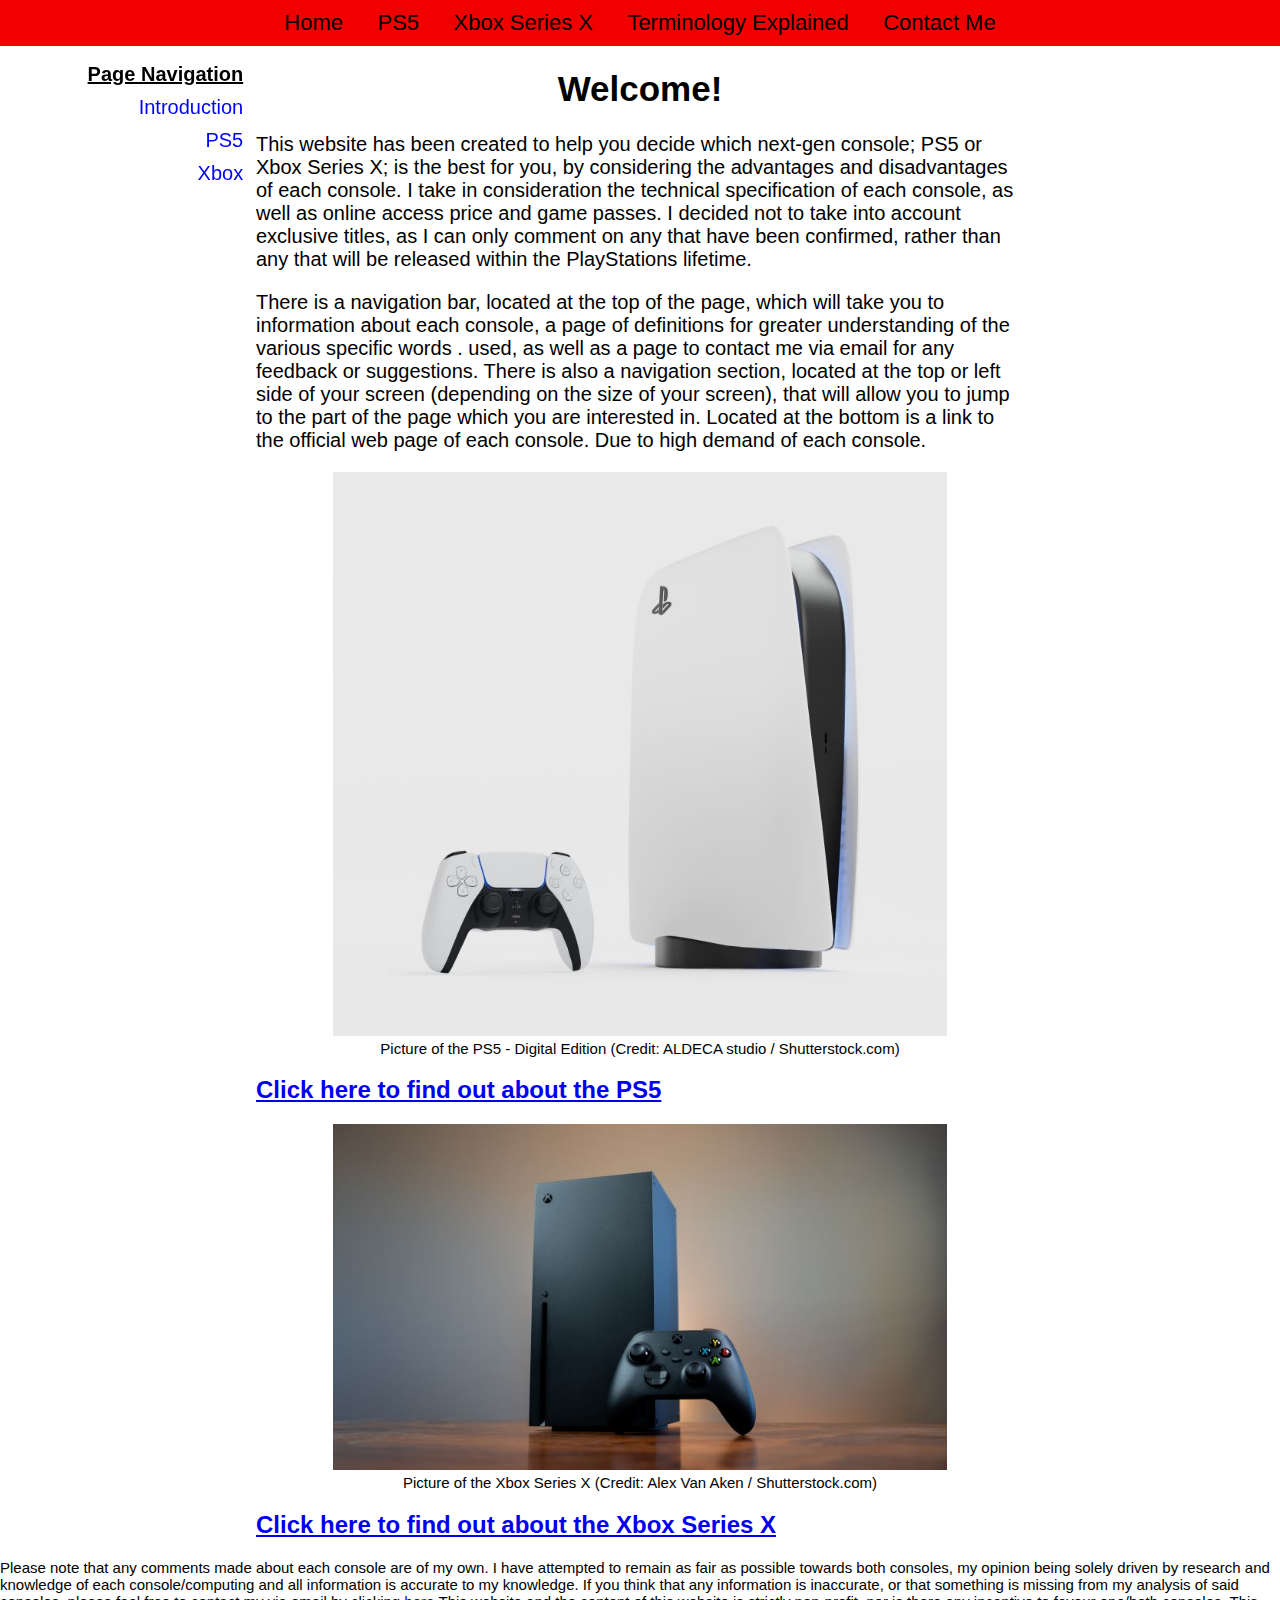
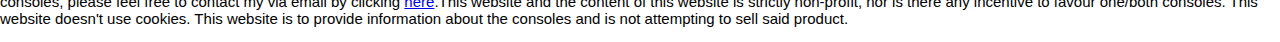
<file: index.html>
<!DOCTYPE html>
<html lang="en">
	<head>
		<title>Console Info - Home</title>
		<meta http-equiv="Content-Type" content="text/html; charset=utf-8" />
		<meta name="viewport" content="width=device-width, initial-scale=1.0"> 
		<meta name="viewport" content="height=device-height, initial-scale=1.0"> 
		<link rel="stylesheet" type="text/css" href="css/main-stylesheet.css" />
		<link rel="stylesheet" type="text/css" href="css/index-stylesheet.css" />
	</head>
	<body>
		
		<div id="container"> 
			<nav id="site-navigation" class="col-4">
				<ul>
					<li><a href="./index.html">Home</a></li>
					<li><a href="html/ps5.html">PS5</a></li>
					<li><a href="html/xbox.html">Xbox Series X</a></li>
					<li><a href="html/definitions.html">Terminology Explained</a></li>
					<li><a href="html/contact-me.html">Contact Me</a></li>
				</ul>
			</nav>
			<nav id="page-navigation" class="col-1">
				<h2>Page Navigation</h2>
				<ul>
					<li><a href="#introduction">Introduction</a></li>
					<li><a href="#ps5">PS5</a></li>
					<li><a href="#xbox">Xbox</a></li>
				</ul>
			</nav>
			<div id="introduction" class="col-3">
				<header>
					<h1>Welcome!</h1>
				</header>	
				<p>This website has been created to help you decide which next-gen console; PS5 or Xbox Series X; is the best for you, by considering the advantages and disadvantages of each console. I take in 
				consideration the technical specification of each console, as well as online access price and game passes. I decided not to take into account exclusive titles, as I can only comment on any that 
				have been confirmed, rather than any that will be released within the PlayStations lifetime.</p>
				<p>	There is a navigation bar, located at the top of the page, which will take you to information about each console, a page of definitions for greater understanding of the various specific words .
				used, as well as a page to contact me via email for any feedback or suggestions. There is also a navigation section, located at the top or left side of your screen (depending on the size of your 
				screen), that will allow you to jump to the part of the page which you are interested in. Located at the bottom is a link to the official web page of each console. Due to high demand of each console.				
				</p>
			</div>
			<div id="ps5" class="col-3">
				<figure>
					<img srcset="./images/ps5/ps5-400px.jpg 400w, ./images/ps5/ps5-600px.jpg 600w, ./images/ps5/ps5-800px.jpg 800w, ./images/ps5/ps5-1200px.jpg 1200w, ./images/ps5/ps5-1600px.jpg 1600w "
						 sizes="(max-width: 500px) 400px, (max-width: 750px) 600px, (max-width: 2000px) 800px, (max-width: 3000px) 1200px, 1600px "
						 src="./images/ps5/ps5-1200px.jpg"
						 alt="Picture of the PS5 - Digital Edition" title="Picture of the PS5 - Digital Edition"> 
					<figcaption>Picture of the PS5 - Digital Edition (Credit: ALDECA studio / Shutterstock.com)</figcaption>				
				</figure>
				<h2><a href="html/ps5.html">Click here to find out about the PS5</a></h2>
			</div>
			<div id="xbox" class="col-3">	
				<figure>
					<img srcset="./images/xbox-series-x/xbox-series-x-400px.jpg 400w, ./images/xbox-series-x/xbox-series-x-600px.jpg 600w, ./images/xbox-series-x/xbox-series-x-800px.jpg 800w, ./images/xbox-series-x/xbox-series-x-1200px.jpg 1200w, ./images/xbox-series-x/xbox-series-x-1600px.jpg 1600w"
						 sizes="(max-width: 500px) 400px, (max-width: 750px) 600px, (max-width: 2000px) 800px, (max-width: 3000px) 1200px, 1600px"
						 src="./images/xbox-series-x/xbox-series-x-1200px.jpg"
						 alt="Picture of the Xbox Series X" title="Picture of the Xbox Series X">
					<figcaption>Picture of the Xbox Series X (Credit: Alex Van Aken / Shutterstock.com)</figcaption>
				</figure>
				<h2><a href="html/xbox.html">Click here to find out about the Xbox Series X</a></h2>
			</div>
			<footer class="col-4">
				<p>Please note that any comments made about each console are of my own. I have attempted to remain as fair as possible towards both consoles, my opinion being solely driven by research and knowledge
				of each console/computing and all information is accurate to my knowledge. If you think that any information is inaccurate, or that something is missing from my analysis of said consoles, please feel
			    free to contact my via email by clicking <a href="./html/contact-me.html">here</a>.This website and the content of this website is strictly non-profit, nor is there any incentive to favour one/both consoles.
				This website doesn't use cookies. This website is to provide information about the consoles and is not attempting to sell said product. </p>
			</footer>
		</div>
	</body>
</html>
</file>
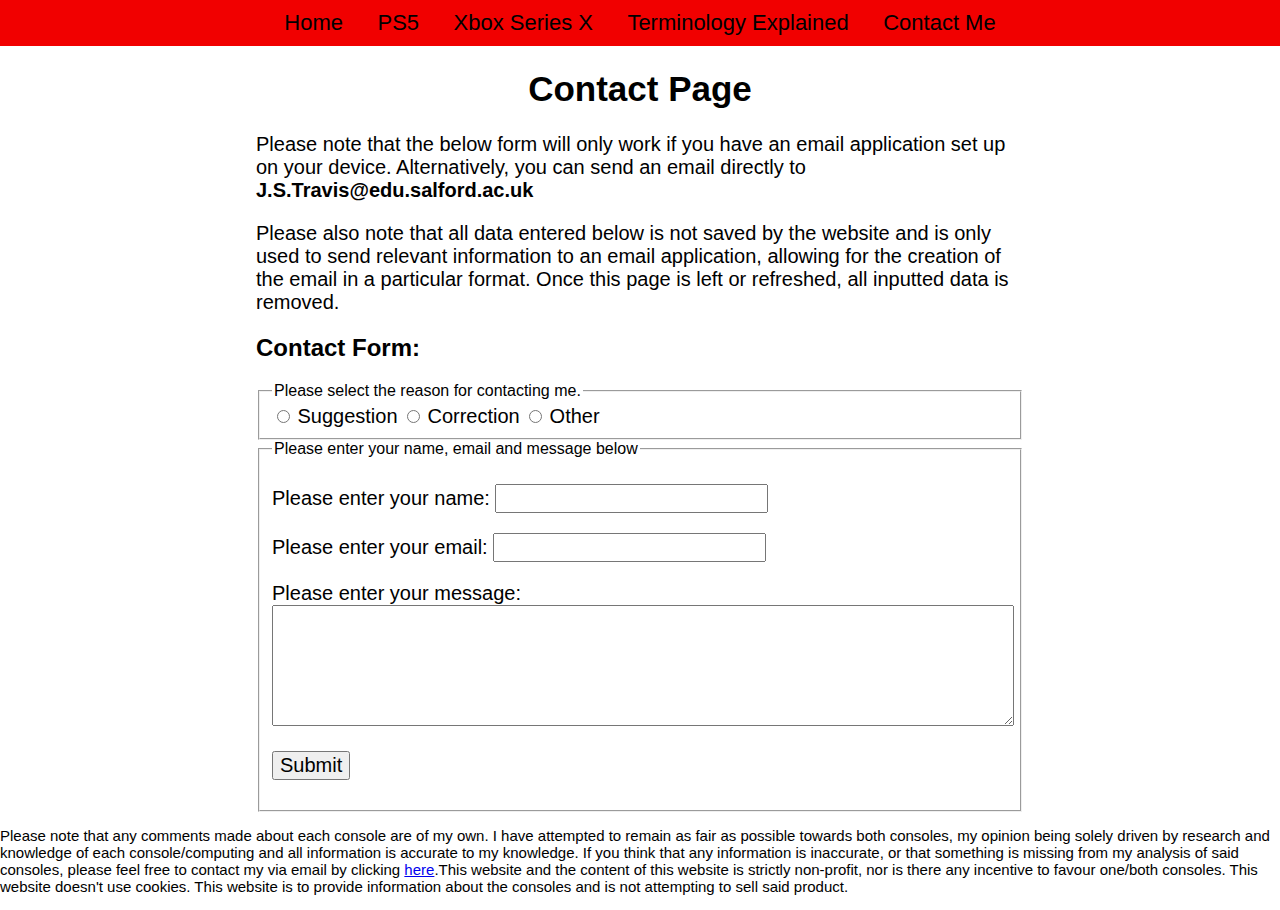
<file: html/contact-me.html>
<!DOCTYPE html>
<html lang="en">
	<head>
		<title>Console Info - Contact Me</title>
		<meta http-equiv="Content-Type" content="text/html; charset=utf-8" />	
		<meta name="viewport" content="width=device-width, initial-scale=1.0"> 
		<meta name="viewport" content="height=device-height, initial-scale=1.0"> 
		<link rel="stylesheet" type="text/css" href="../css/main-stylesheet.css" />
		<link rel="stylesheet" type="text/css" href="../css/contact-me-stylesheet.css" />		
	</head>
	<body>
		<div id="container">
			<nav id="site-navigation" class="col-4">
				<ul>
					<li><a href="../index.html">Home</a></li>
					<li><a href="./ps5.html">PS5</a></li>
					<li><a href="./xbox.html">Xbox Series X</a></li>
					<li><a href="./definitions.html">Terminology Explained</a></li>
					<li><a href="./contact-me.html">Contact Me</a></li>
				</ul>
			</nav>
			
			<div id="introduction" class="col-3">
				<header>
					<h1>Contact Page</h1>
				</header>
				<p>Please note that the below form will only work if you have an email application set up on your device. Alternatively, you can send an email directly to <strong>J.S.Travis@edu.salford.ac.uk</strong></p>
				<p>Please also note that all data entered below is not saved by the website and is only used to send relevant information to an email application, allowing for the creation of the email in a particular
				format. Once this page is left or refreshed, all inputted data is removed.</p>
			</div>
			<div id="contact-form" class="col-3">
				<h2>Contact Form:</h2>
				<form action="mailto:j.s.travis@edu.salford.ac.uk" enctype="text/plain" method="post">
					<fieldset id="radio-buttons">
						<legend>Please select the reason for contacting me.</legend>
						<input type="radio" id="suggestion" name="reason" value="suggestion" required>
						<label for="suggestion">Suggestion</label>
						<input type="radio" id="correction" name="reason" value="correction">
						<label for="correction">Correction</label>
						<input type="radio" id="other" name="reason" value="other">
						<label for="other">Other</label>
					</fieldset >
					<fieldset id="text-input">
						<legend>Please enter your name, email and message below</legend>
						<p><label for="senders-name">Please enter your name:</label>
						<input type="text" id="senders-name" name="senders-name" value="" required></p>
						<p><label for="senders-email">Please enter your email:</label>
						<input type="email" id="senders-email" required></p>
						<p><label for="senders-message">Please enter your message:</label>
						<textarea id="senders-message" name="senders-message" rows="5" required></textarea></p>		
						<p><input type="Submit" name="Submit" value="Submit"></p>
					</fieldset>
				</form>	
			</div>				
			<footer class="col-4">
				<p>Please note that any comments made about each console are of my own. I have attempted to remain as fair as possible towards both consoles, my opinion being solely driven by research and knowledge
				of each console/computing and all information is accurate to my knowledge. If you think that any information is inaccurate, or that something is missing from my analysis of said consoles, please feel
			    free to contact my via email by clicking <a href="./contact-me.html">here</a>.This website and the content of this website is strictly non-profit, nor is there any incentive to favour one/both consoles.
				This website doesn't use cookies. This website is to provide information about the consoles and is not attempting to sell said product. </p>
			</footer>
		</div>
	</body>
</html>
</file>
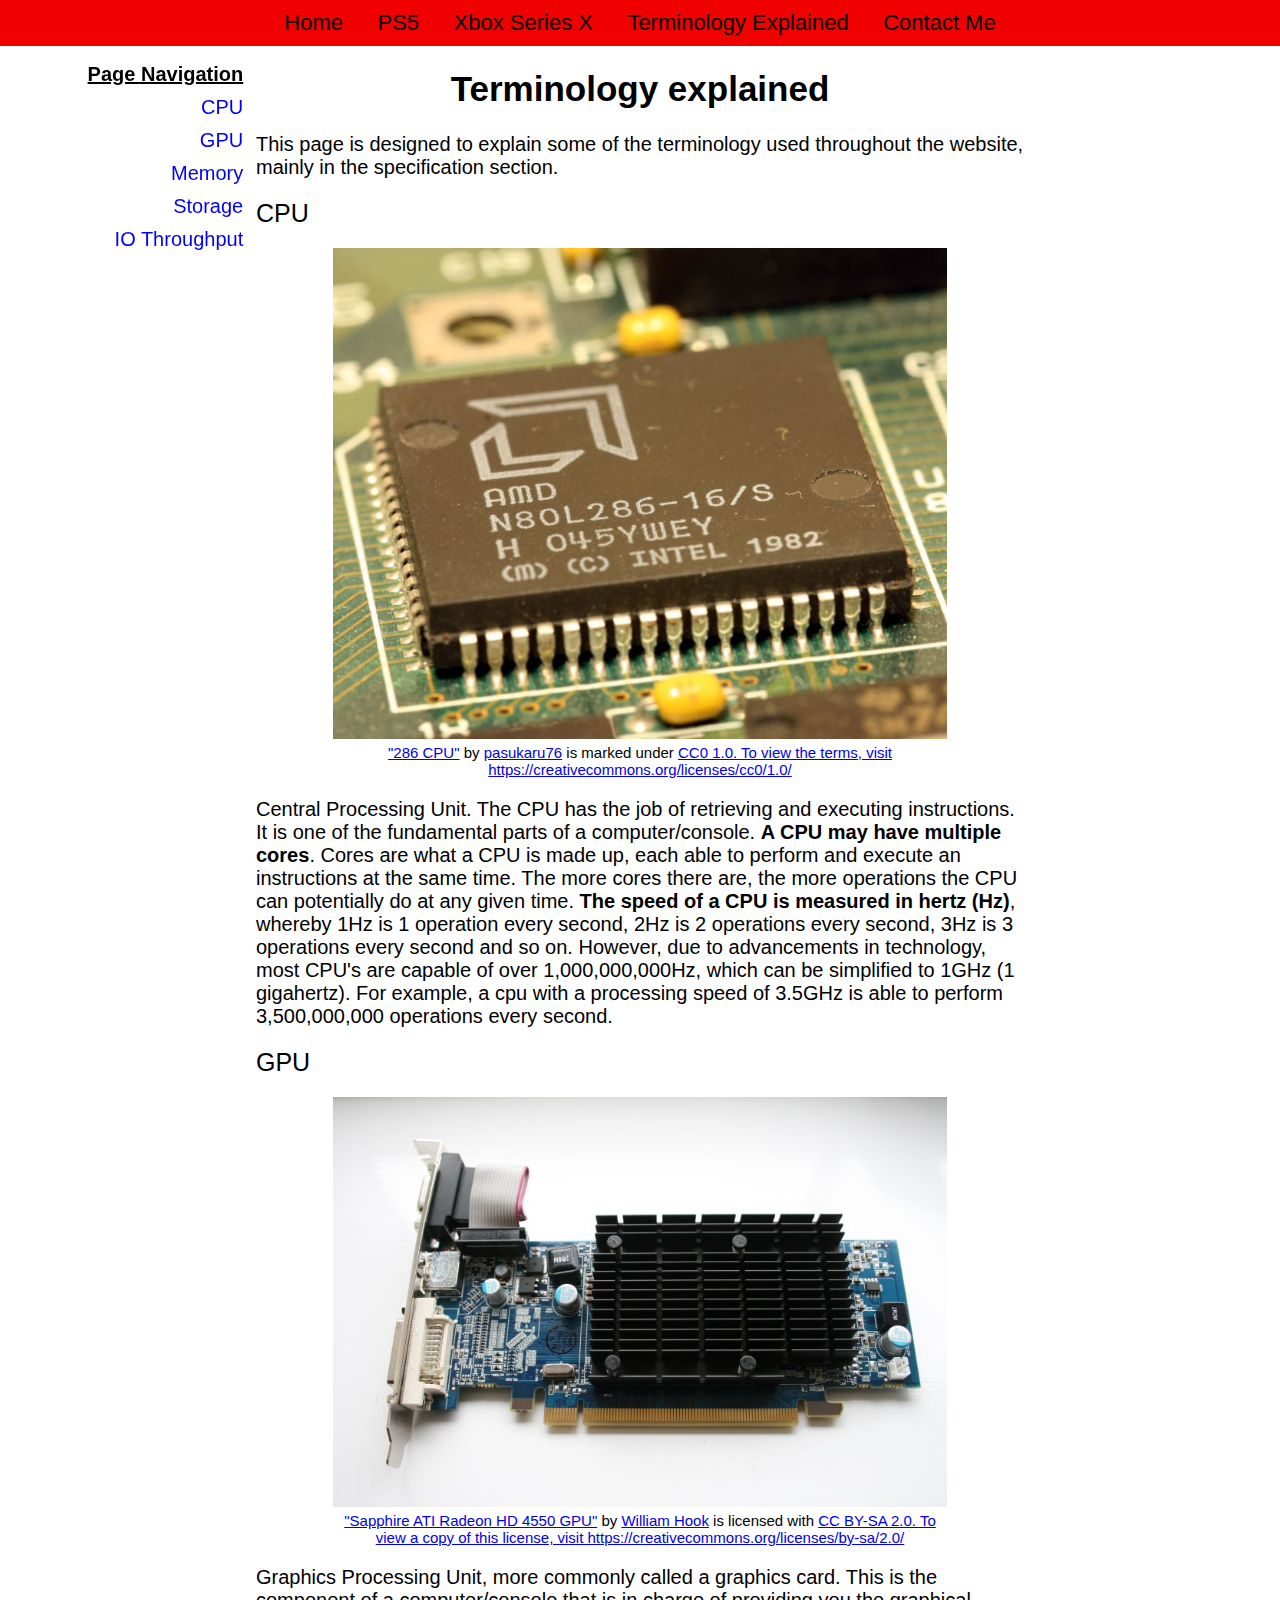
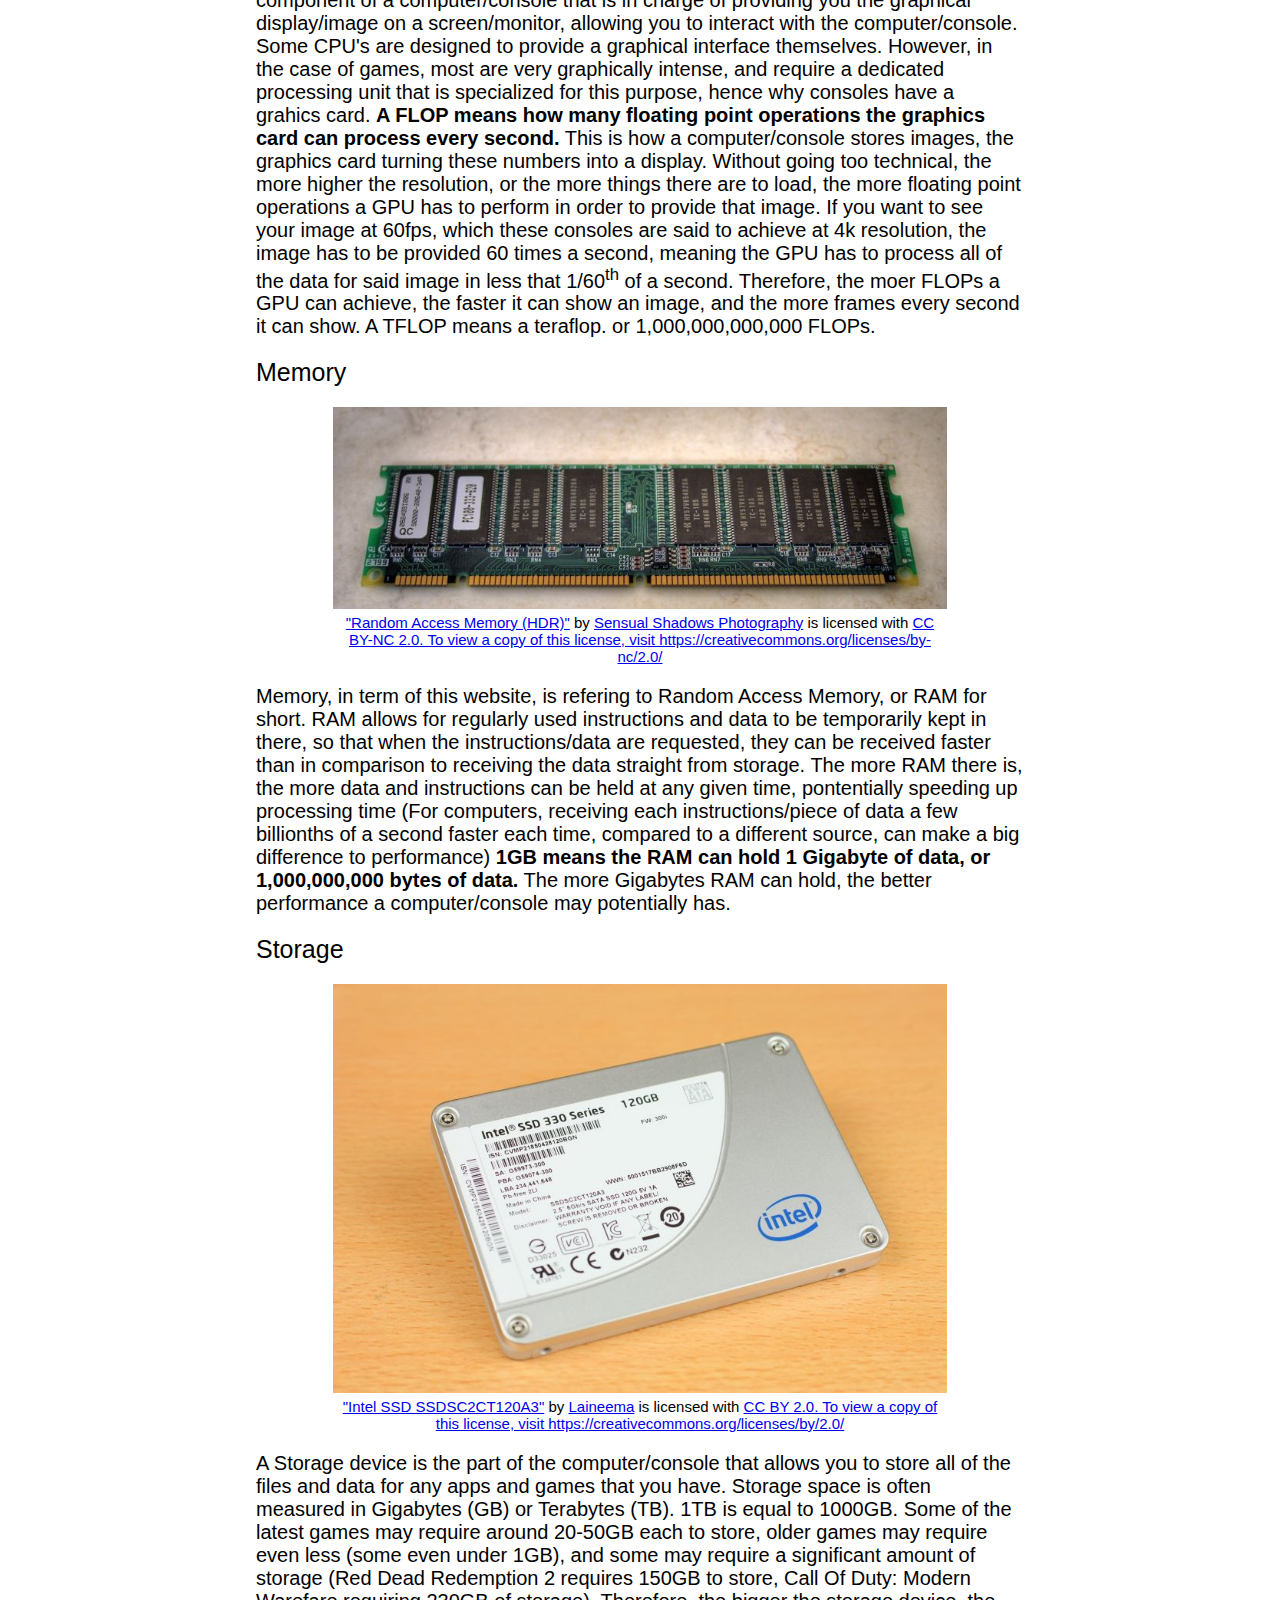
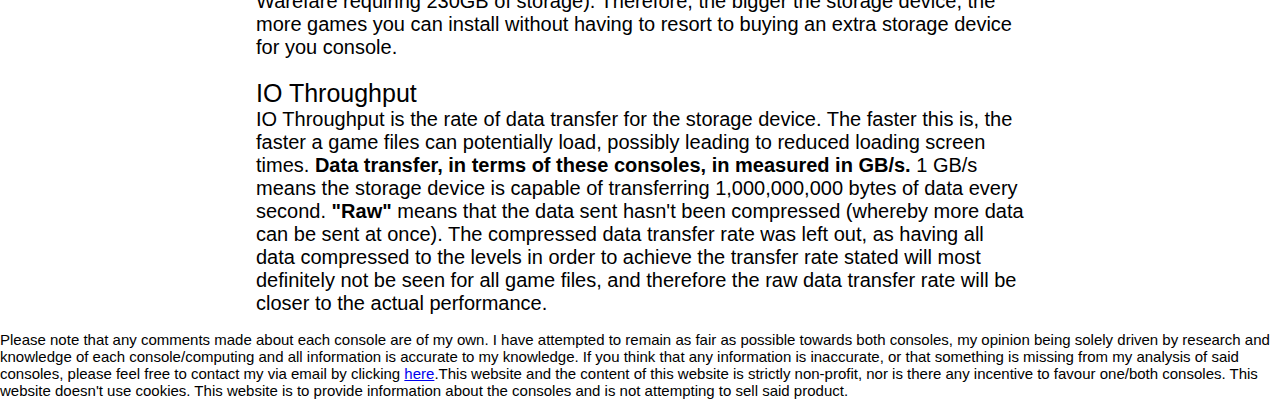
<file: html/definitions.html>
<!DOCTYPE html>
<html lang="en">
	<head>
		<title>Console Info - Definitions</title>
		<meta http-equiv="Content-Type" content="text/html; charset=utf-8" />	
		<meta name="viewport" content="width=device-width, initial-scale=1.0"> 
		<meta name="viewport" content="height=device-height, initial-scale=1.0"> 
		<link rel="stylesheet" type="text/css" href="../css/main-stylesheet.css" />
		<link rel="stylesheet" type="text/css" href="../css/definitions-stylesheet.css" />

	</head>
	<body>
		<div id="container">
			<nav id="site-navigation" class="col-4">
				<ul>
					<li><a href="../index.html">Home</a></li>
					<li><a href="./ps5.html">PS5</a></li>
					<li><a href="./xbox.html">Xbox Series X</a></li>
					<li><a href="./definitions.html">Terminology Explained</a></li>
					<li><a href="./contact-me.html">Contact Me</a></li>
				</ul>
			</nav>			
			<nav id="page-navigation" class="col-1">
				<h2>Page Navigation</h2>
				<ul>
					<li><a href="#cpu">CPU</a></li>
					<li><a href="#gpu">GPU</a></li>
					<li><a href="#memory">Memory</a></li>
					<li><a href="#storage">Storage</a></li>
					<li><a href="#io-throughput">IO Throughput</a></li>
				</ul>
			</nav>
			<div id="introduction" class="col-3">
				<h1>Terminology explained</h1>
				<p>This page is designed to explain some of the terminology used throughout the website, mainly in the specification section.</p>
			</div>
			<div id="definitions" class="col-3">
				<dl>
					<div id="cpu">
						<dt>CPU</dt>
						<dd>
							<figure>
								<img srcset="../images/cpu/cpu-400px.jpg 400w, ../images/cpu/cpu-600px.jpg 600w, ../images/cpu/cpu-800px.jpg 800w, ../images/cpu/cpu-1200px.jpg 1200w, ../images/cpu/cpu-1600px.jpg 1600w "
									 sizes="(max-width: 500px) 400px, (max-width: 750px) 600px, (max-width: 2000px) 800px, (max-width: 3000px) 1200px, 1600px "
									 src="../images/cpu/cpu-1200px.jpg"
									 alt="Picutre of a CPU" title="Picture of a CPU">
								<figcaption><a href="https://www.flickr.com/photos/38451115@N04/3536246838" target="_blank" rel="noreferrer noopener">"286 CPU"</a> by <a href="https://www.flickr.com/photos/38451115@N04" target="_blank" rel="noreferrer noopener">pasukaru76</a> 
								is marked under	<a href="https://creativecommons.org/licenses/cc0/1.0/?ref=ccsearch&atype=html" target="_blank" rel="noreferrer noopener">CC0 1.0. To view the terms, visit https://creativecommons.org/licenses/cc0/1.0/</a></figcaption>
							</figure>
							Central Processing Unit. The CPU  has the job of retrieving and executing instructions. It is one of the fundamental parts of a computer/console. <b>A CPU may have multiple cores</b>. 
							Cores are what a CPU is made up, each able to perform and execute an instructions at the same time. The more cores there are, the more operations the CPU can potentially do at any given time.
							<b>The speed of a CPU is measured in hertz (Hz)</b>, whereby 1Hz is 1 operation every second, 2Hz is 2 operations every second, 3Hz is 3 operations every second and so on. However, due to 
							advancements in technology, most CPU's are capable of over 1,000,000,000Hz, which can be simplified to 1GHz (1 gigahertz). For example, a cpu with a processing speed of 3.5GHz is able to
							perform 3,500,000,000 operations every second.
						</dd>
					</div>
					<div id="gpu">
						<dt>GPU</dt>
						<dd>
							<figure>
								<img srcset="../images/gpu/gpu-400px.jpg 400w, ../images/gpu/gpu-600px.jpg 600w, ../images/gpu/gpu-800px.jpg 800w, ../images/gpu/gpu-1200px.jpg 1200w, ../images/gpu/gpu-1600px.jpg 1600w "
									 sizes="(max-width: 500px) 400px, (max-width: 750px) 600px, (max-width: 2000px) 800px, (max-width: 3000px) 1200px, 1600px "
									 src="../images/gpu/gpu-1200px.jpg"
									 alt="Picture of a GPU" title="Picture of a GPU">
								<figcaption><a href="https://www.flickr.com/photos/83542829@N00/3570060270" target="_blank" rel="noreferrer noopener">"Sapphire ATI Radeon HD 4550 GPU"</a> by <a href="https://www.flickr.com/photos/83542829@N00" target="_blank" rel="noreferrer noopener">William Hook</a>
								is licensed with <a href="https://creativecommons.org/licenses/by-sa/2.0/?ref=ccsearch&atype=html" target="_blank" rel="noreferrer noopener"> CC BY-SA 2.0. To view a copy of this license, visit https://creativecommons.org/licenses/by-sa/2.0/</a></figcaption>
							</figure>
							Graphics Processing Unit, more commonly called a graphics card. This is the component of a computer/console that is in charge of providing you the graphical display/image on a screen/monitor,
							allowing you to interact with the computer/console. Some CPU's are designed to provide a graphical interface themselves. However, in the case of games, most are very graphically intense, and 
							require a dedicated processing unit that is specialized for this purpose, hence why consoles have a grahics card. <b>A FLOP means how many floating point operations the graphics card can process 
							every second.</b> This is how a computer/console stores images, the graphics card turning these numbers into a display. Without going  too technical, the more higher the resolution, or the more things 
							there are to load, the more floating point operations a GPU has to perform in order to provide that image. If you want to see your image at 60fps, which these consoles are said to achieve at 4k resolution,
							the image has to be provided 60 times a second, meaning the GPU has to process all of the data for said image in less that 1/60<sup>th</sup> of a second. Therefore, the moer FLOPs a GPU can achieve, the
							faster it can show an image, and the more frames every second it can show. A TFLOP means a teraflop. or 1,000,000,000,000 FLOPs.
						</dd>
					</div>
					<div id="memory">
						<dt>Memory</dt>
						<dd>
							<figure>
								<img srcset="../images/memory/memory-400px.jpg 400w, ../images/memory/memory-600px.jpg 600w, ../images/memory/memory-800px.jpg 800w, ../images/memory/memory-1200px.jpg 1200w, ../images/memory/memory-1600px.jpg 1600w "
									 sizes="(max-width: 500px) 400px, (max-width: 750px) 600px, (max-width: 2000px) 800px, (max-width: 3000px) 1200px, 1600px "
									 src="../images/memory/memory-1200px.jpg"
									 alt="Picture of RAM" title="Picture of RAM">
								<figcaption><a href="https://www.flickr.com/photos/28745056@N00/131643270" target="_blank" rel="noreferrer noopener">"Random Access Memory (HDR)"</a> by <a href="https://www.flickr.com/photos/28745056@N00" target="_blank" rel="noreferrer noopener">Sensual Shadows Photography</a>
								is licensed with <a href="https://creativecommons.org/licenses/by-nc/2.0/?ref=ccsearch&atype=html" target="_blank" rel="noreferrer noopener">CC BY-NC 2.0. To view a copy of this license, visit https://creativecommons.org/licenses/by-nc/2.0/</a></figcaption>
							</figure>
							Memory, in term of this website, is refering to Random Access Memory, or RAM for short. RAM allows for regularly used instructions and data to be temporarily kept in there, so that when the instructions/data
							are requested, they can be received faster than in comparison to receiving the data straight from storage. The more RAM there is, the more data and instructions can be held at any given time, pontentially speeding
							up processing time (For computers, receiving each instructions/piece of data a few billionths of a second faster each time, compared to a different source, can make a big difference to performance) 
							<b>1GB means the RAM can hold 1 Gigabyte of data, or 1,000,000,000 bytes of data.</b> The more Gigabytes RAM can hold, the better performance a computer/console may potentially has. 
						</dd>
					</div>
					<div id="storage">
						<dt>Storage</dt>
						<dd>
							<figure>
								<img srcset="../images/storage/storage-400px.jpg 400w, ../images/storage/storage-600px.jpg 600w, ../images/storage/storage-800px.jpg 800w, ../images/storage/storage-1200px.jpg 1200w, ../images/storage/storage-1600px.jpg 1600w "
									 sizes="(max-width: 500px) 400px, (max-width: 750px) 600px, (max-width: 2000px) 800px, (max-width: 3000px) 1200px, 1600px "
									 src="../images/storage/storage-1200px.jpg"
									 alt="Picture of a storage device" title="Picture of a storage device">
								<figcaption><a href="https://www.flickr.com/photos/57389791@N03/12152504905" target="_blank" rel="noreferrer noopener">"Intel SSD SSDSC2CT120A3"</a> by <a href="https://www.flickr.com/photos/57389791@N03" target="_blank" rel="noreferrer noopener">Laineema</a> 
								is licensed with <a href="https://creativecommons.org/licenses/by/2.0/?ref=ccsearch&atype=html" target="_blank" rel="noreferrer noopener">CC BY 2.0. To view a copy of this license, visit https://creativecommons.org/licenses/by/2.0/</a></figcaption>
							</figure>
						A Storage device is the part of the computer/console that allows you to store all of the files and data for any apps and games that you have. Storage space is often measured in Gigabytes (GB) or Terabytes (TB). 1TB is equal to 1000GB. Some of the latest games may require
						around 20-50GB each to store, older games may require even less (some even under 1GB), and some may require a significant amount of storage (Red Dead Redemption 2 requires 150GB to store, Call Of Duty: Modern Warefare requiring 230GB of storage). Therefore, the bigger the 
						storage device, the more games you can install without having to resort to buying an extra storage device for you console.
						</dd>
					</div>
					<div id="io-throughput">
						<dt>IO Throughput</dt>
						<dd>IO Throughput is the rate of data transfer for the storage device. The faster this is, the faster a game files can potentially load, possibly leading to reduced loading screen times. <b>Data transfer, in terms of these consoles, in measured in GB/s.</b> 
						1 GB/s means the storage device is capable of transferring 1,000,000,000 bytes of data every second. <b>"Raw"</b> means that the data sent hasn't been compressed (whereby more data can be sent at once). The compressed data transfer rate was left out, as having all data 
						compressed to the levels in order to achieve the transfer rate stated will most definitely not be seen for all game files, and therefore the raw data transfer rate will be closer to the actual performance.</dd>
					</div>
				</dl>
			</div>
			<footer class="col-4">
				<p>Please note that any comments made about each console are of my own. I have attempted to remain as fair as possible towards both consoles, my opinion being solely driven by research and knowledge
				of each console/computing and all information is accurate to my knowledge. If you think that any information is inaccurate, or that something is missing from my analysis of said consoles, please feel
			    free to contact my via email by clicking <a href="./contact-me.html">here</a>.This website and the content of this website is strictly non-profit, nor is there any incentive to favour one/both consoles.
				This website doesn't use cookies. This website is to provide information about the consoles and is not attempting to sell said product. </p>
			</footer>
		</div>
	</body>
</html>
</file>
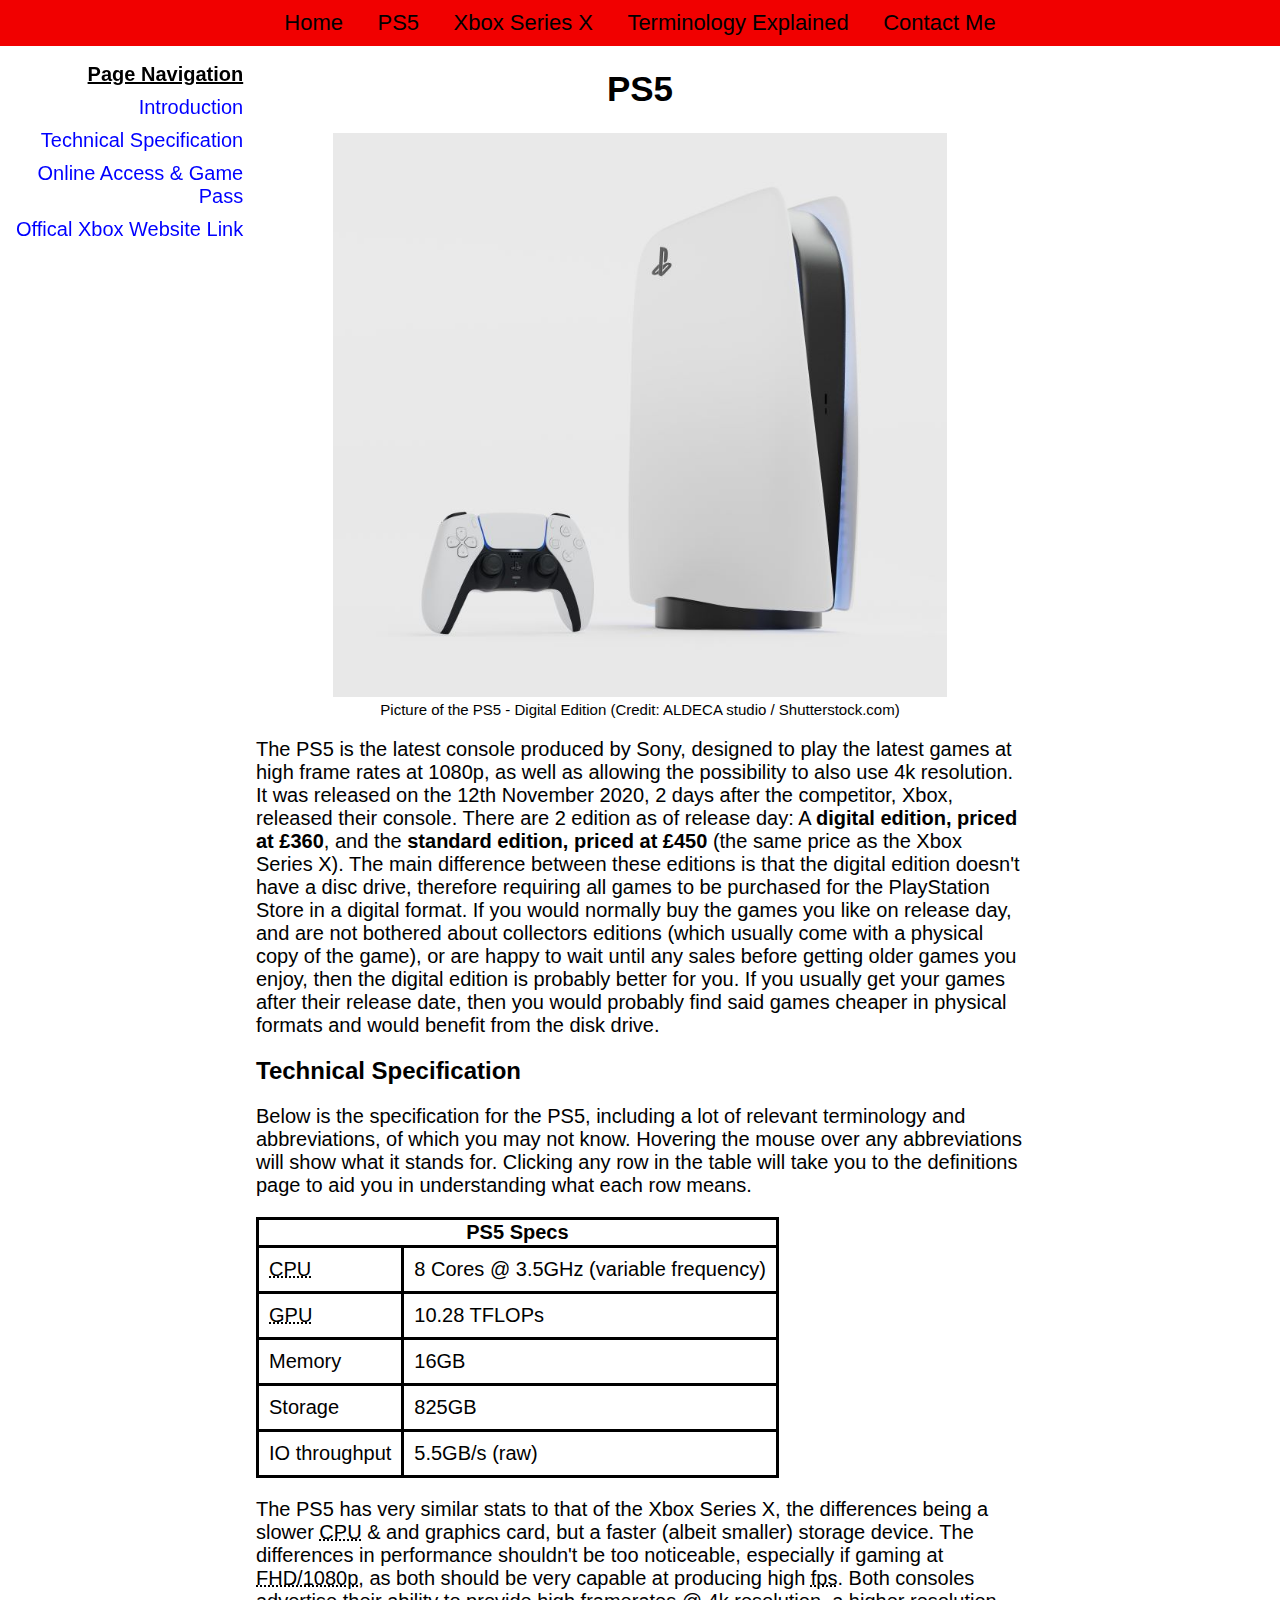
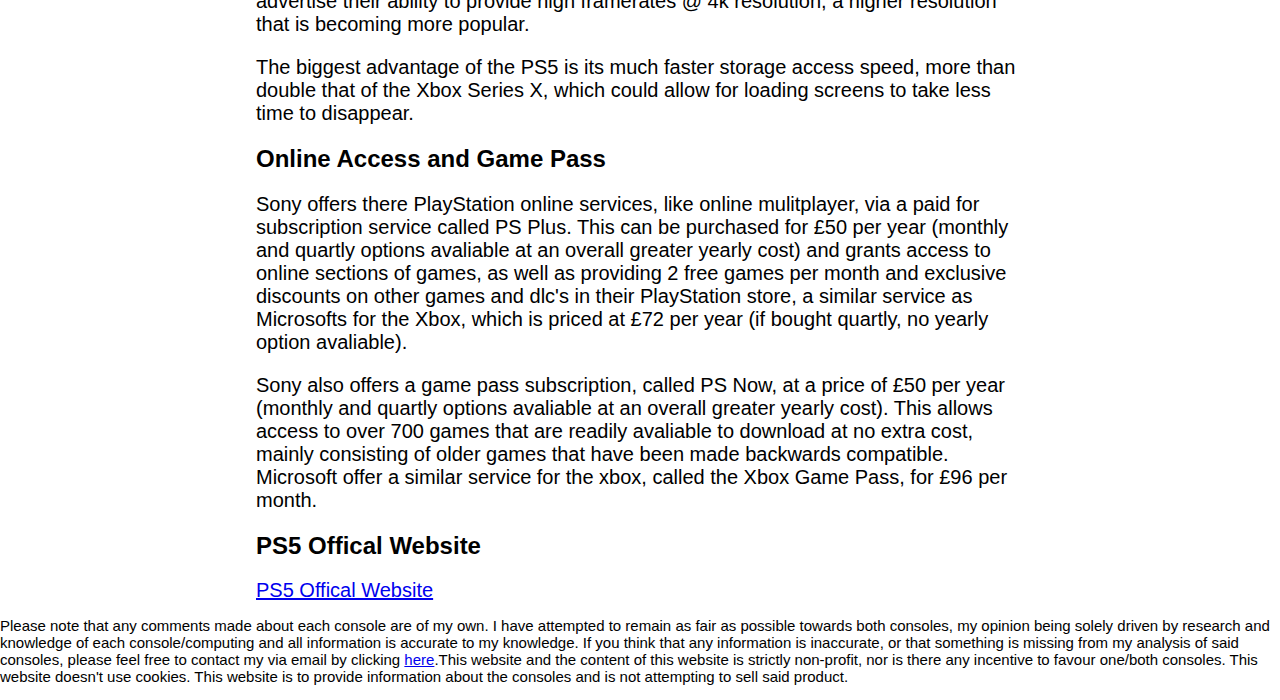
<file: html/ps5.html>
<!DOCTYPE html>
<html lang="en">
	<head>
		<title>Console Info - PS5</title>
		<meta http-equiv="Content-Type" content="text/html; charset=utf-8" />		
		<meta name="viewport" content="width=device-width, initial-scale=1.0"> 
		<meta name="viewport" content="height=device-height, initial-scale=1.0"> 
		<link rel="stylesheet" type="text/css" href="../css/main-stylesheet.css" />
		<link rel="stylesheet" type="text/css" href="../css/console-stylesheet.css" />		
	</head>
	<body>
		<div id="container">
			<nav id="site-navigation" class="col-4">
				<ul>
					<li><a href="../index.html">Home</a></li>
					<li><a href="./ps5.html">PS5</a></li>
					<li><a href="./xbox.html">Xbox Series X</a></li>
					<li><a href="./definitions.html">Terminology Explained</a></li>
					<li><a href="./contact-me.html">Contact Me</a></li>
				</ul>
			</nav>
			<nav id="page-navigation" class="col-1">
				<h2>Page Navigation</h2>
				<ul>
					<li><a href="#introduction">Introduction</a></li>
					<li><a href="#tech-specs">Technical Specification</a></li>
					<li><a href="#other-details">Online Access &#038; Game Pass</a></li>
					<li><a href="#console-link">Offical Xbox Website Link</a></li>
				</ul>
			</nav>
			<div id="introduction" class="col-3">
				<header>
					<h1>PS5</h1>
				</header>
				<div id="console-image">
					<figure>
						<img srcset="../images/ps5/ps5-400px.jpg 400w, ../images/ps5/ps5-600px.jpg 600w, ../images/ps5/ps5-800px.jpg 800w, ../images/ps5/ps5-1200px.jpg 1200w, ../images/ps5/ps5-1600px.jpg 1600w "
						 sizes="(max-width: 500px) 400px, (max-width: 750px) 600px, (max-width: 2000px) 800px, (max-width: 3000px) 1200px, 1600px "
						 src="../images/ps5/ps5-1200px.jpg"
						 alt="Picture of the PS5 - Digital Edition" title="Picture of the PS5 - Digital Edition"> 
						<figcaption>Picture of the PS5 - Digital Edition (Credit: ALDECA studio / Shutterstock.com)</figcaption>				
					</figure>
				</div>
				<p> The PS5 is the latest console produced by Sony, designed to play the latest games at high frame rates at 1080p, as well as allowing the possibility to also use 4k resolution. It was released on the 
				12th November 2020, 2 days after the competitor, Xbox, released their console. There are 2 edition as of release day: A <b>digital edition, priced at £360</b>, and the <b>standard edition, priced at 
				£450</b> (the same price as the Xbox Series X). The main difference between these editions is that the digital edition doesn't have a disc drive, therefore requiring all games to be purchased 
				for the PlayStation Store in a digital format. If you would normally buy the games you like on release day, and are not bothered about collectors editions (which usually come with a physical copy of the 
				game), or are happy to wait until any sales before getting older games you enjoy, then the digital edition is probably better for you. If you usually get your games after their release date, then you would 
				probably find said games cheaper in physical formats and would benefit from the disk drive. </p>
			</div>
			<div id="tech-specs" class="col-3">
				<h2>Technical Specification</h2>
				<p>Below is the specification for the PS5, including a lot of  relevant terminology and abbreviations, of which you may not know. Hovering the mouse over any abbreviations will show what it stands for.
				Clicking any row in the table will take you to the definitions page to aid you in understanding what each row means.
				<table>
					<thead>
						<tr>
							<th colspan="2">PS5 Specs </th>
						</tr>
					</thead>
					<tbody>
						<tr>
							<td><a href="definitions.html#cpu"><abbr title="Central Processing Unit">CPU</abbr></a></td>
							<td><a href="definitions.html#cpu">8 Cores @ 3.5GHz (variable frequency)</a></td>
						</tr>
						<tr>
							<td><a href="definitions.html#gpu"><abbr title="Graphics Processing Unit (Graphics Card)">GPU</abbr></a></td>
							<td><a href="definitions.html#gpu">10.28 TFLOPs</a></td>
						</tr>
						<tr>
							<td><a href="definitions.html#memory">Memory</a></td>
							<td><a href="definitions.html#memory">16GB</a></td>
						</tr>
						<tr>
							<td><a href="definitions.html#storage">Storage</a></td>
							<td><a href="definitions.html#storage">825GB</a></td>
						</tr>
						<tr>
							<td><a href="definitions.html#io-throughput">IO throughput</a></td>
							<td><a href="definitions.html#io-throughput">5.5GB/s (raw)</a></td>
						</tr>
					</tbody>
				</table>
				<p>The PS5 has very similar stats to that of the Xbox Series X, the differences being a slower <abbr title="Central Processing Unit">CPU</abbr> &#038; and graphics card, but a faster (albeit smaller) 
				storage device. The differences in performance shouldn't be too noticeable, especially  if gaming at <abbr title="Full High Definition">FHD/1080p</abbr>, as both should be very capable at producing 
				high <abbr title="Frames Per Second">fps</abbr>. Both consoles advertise their ability to provide high framerates @ 4k resolution, a higher resolution that is becoming more  popular. </p>
				<p>The biggest advantage of the PS5 is its much faster storage access speed, more than double that of the Xbox Series X, which could allow for loading screens to take less time to disappear.</p>
			</div>
			<div id="other-details" class="col-3">
				<h2>Online Access and Game Pass</h2>
				<p>Sony offers there PlayStation online services, like online mulitplayer, via a paid for subscription service called PS Plus. This can be purchased for £50 per year (monthly and quartly options avaliable at 
				an overall greater yearly cost) and grants access to online sections of games, as well as providing 2 free games per month and exclusive discounts on other games and dlc's in their PlayStation store, a similar service
				as Microsofts for the Xbox, which is priced at £72 per year (if bought quartly, no yearly option avaliable).</p>
				<p>Sony also offers a game pass subscription, called PS Now, at a price of £50 per year (monthly and quartly options avaliable at an overall greater yearly cost). This allows access to over 700 games that are
				readily avaliable to download at no extra cost, mainly consisting of older games that have been made backwards compatible. Microsoft offer a similar service for the xbox, called the Xbox Game Pass, for £96 per month.</p>
			</div>
			<div id="console-link" class="col-3"> 
				<h2>PS5 Offical Website</h2>
				<a href="https://www.playstation.com/en-gb/ps5/" target="_blank" rel="noreferrer noopener">PS5 Offical Website</a>
			</div>
			<footer class="col-4">
				<p>Please note that any comments made about each console are of my own. I have attempted to remain as fair as possible towards both consoles, my opinion being solely driven by research and knowledge
				of each console/computing and all information is accurate to my knowledge. If you think that any information is inaccurate, or that something is missing from my analysis of said consoles, please feel
			    free to contact my via email by clicking <a href="./contact-me.html">here</a>.This website and the content of this website is strictly non-profit, nor is there any incentive to favour one/both consoles.
				This website doesn't use cookies. This website is to provide information about the consoles and is not attempting to sell said product. </p>
			</footer>
		</div>
	</body>
</html>
</file>
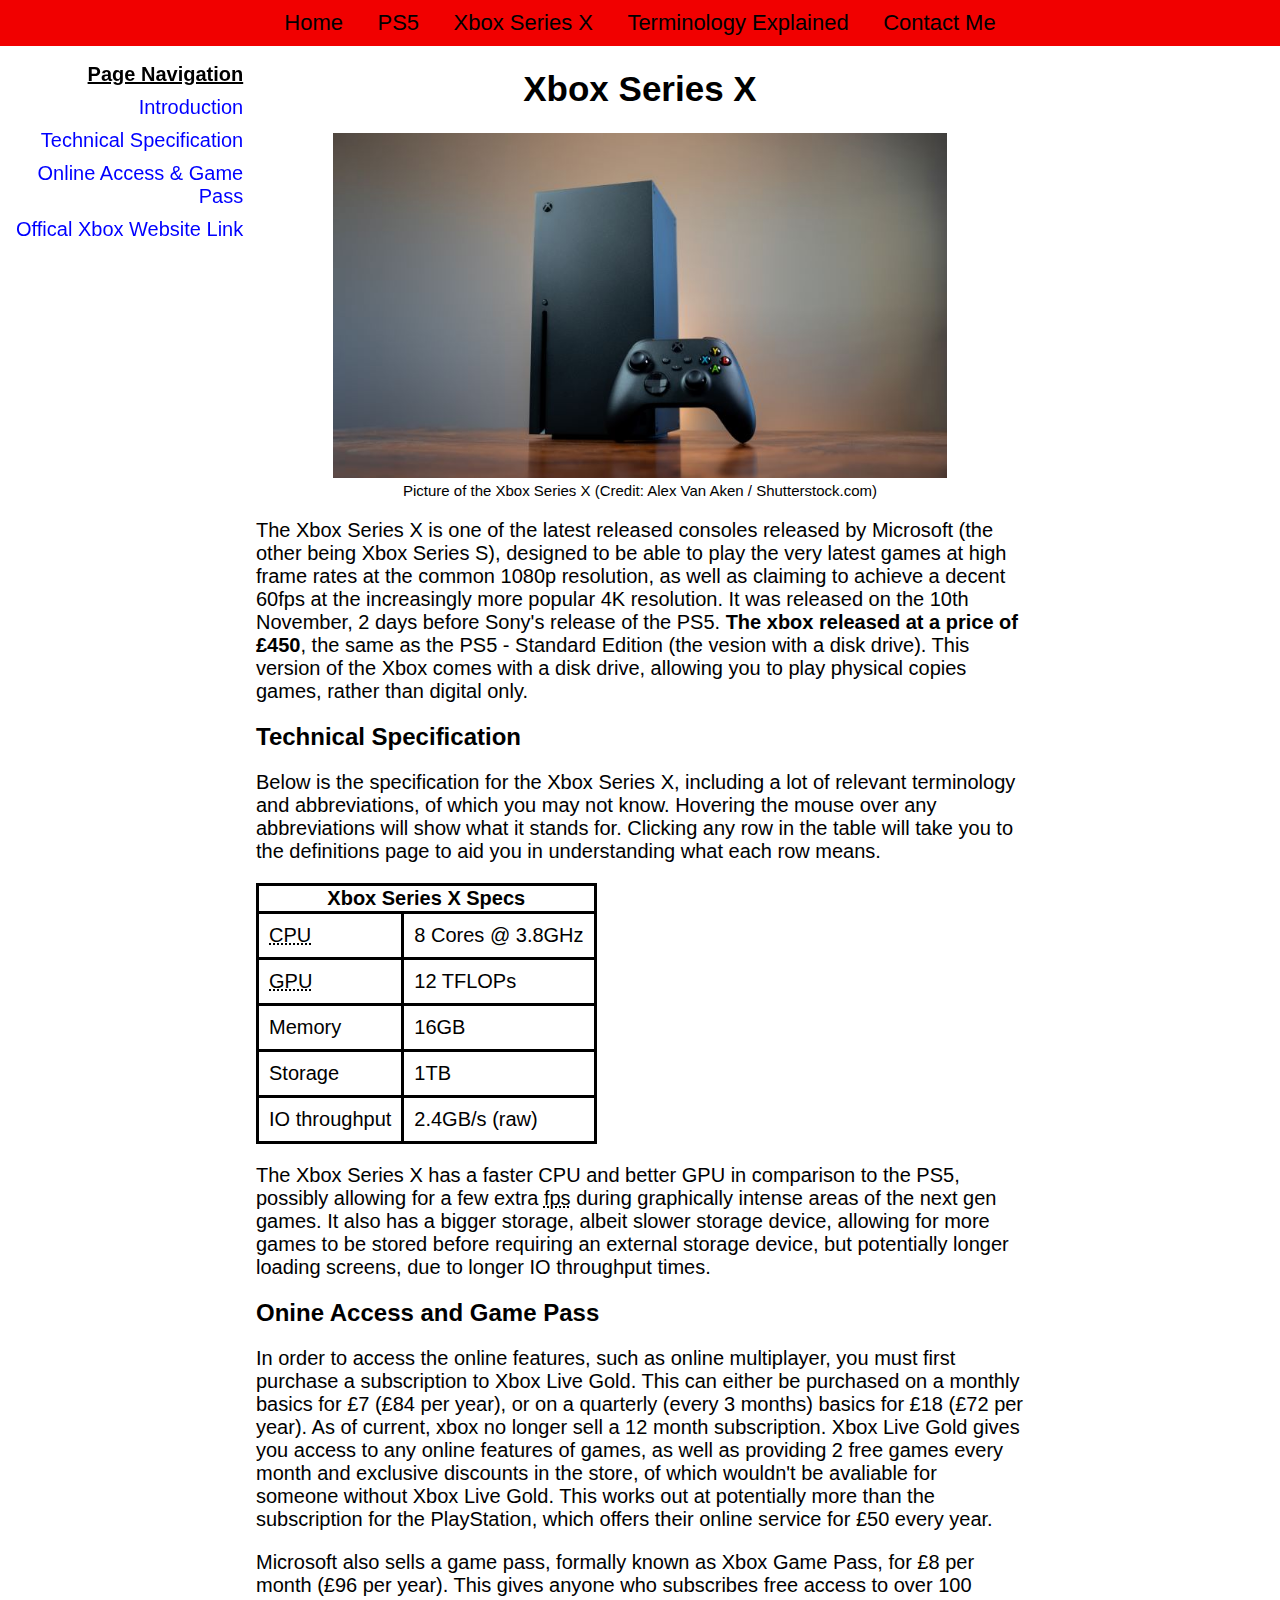
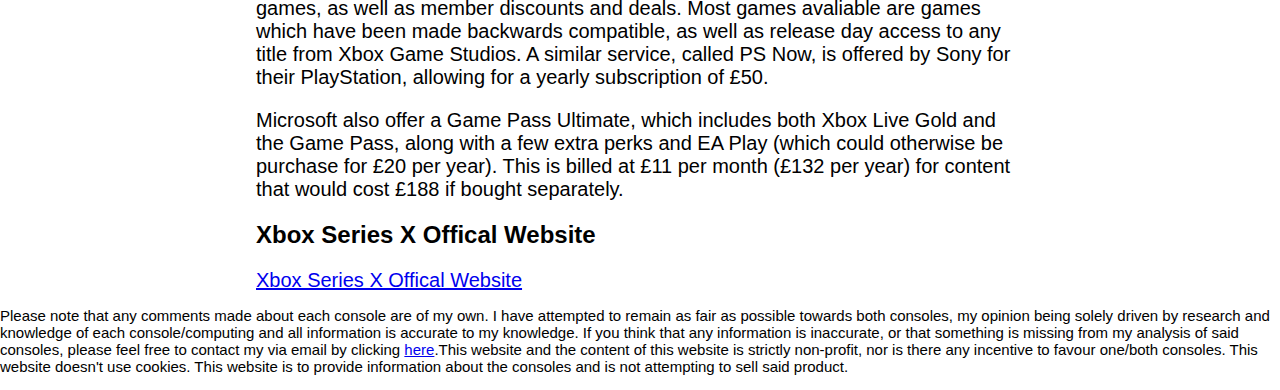
<file: html/xbox.html>
<!DOCTYPE html>
<html lang="en">
	<head>
		<title>Console Info - Xbox Series X</title>
		<meta http-equiv="Content-Type" content="text/html; charset=utf-8" />	
		<meta name="viewport" content="width=device-width, initial-scale=1.0"> 
		<meta name="viewport" content="height=device-height, initial-scale=1.0"> 
		<link rel="stylesheet" type="text/css" href="../css/main-stylesheet.css" />
		<link rel="stylesheet" type="text/css" href="../css/console-stylesheet.css" />		
	</head>
	<body>
		<div id="container">
			<nav id="site-navigation" class="col-4">
				<ul>
					<li><a href="../index.html">Home</a></li>
					<li><a href="./ps5.html">PS5</a></li>
					<li><a href="./xbox.html">Xbox Series X</a></li>
					<li><a href="./definitions.html">Terminology Explained</a></li>
					<li><a href="./contact-me.html">Contact Me</a></li>
				</ul>
			</nav>
			<nav id="page-navigation" class="col-1">
				<h2>Page Navigation</h2>
				<ul>
					<li><a href="#introduction">Introduction</a></li>
					<li><a href="#tech-specs">Technical Specification</a></li>
					<li><a href="#other-details">Online Access &#038; Game Pass</a></li>
					<li><a href="#console-link">Offical Xbox Website Link</a></li>
				</ul>
			</nav>
			<div id="introduction" class="col-3">
				<header>
					<h1>Xbox Series X</h1>
				</header>
				<div id="console-image">
					<figure>
						<img srcset="../images/xbox-series-x/xbox-series-x-400px.jpg 400w, ../images/xbox-series-x/xbox-series-x-600px.jpg 600w, 
								../images/xbox-series-x/xbox-series-x-800px.jpg 800w, ../images/xbox-series-x/xbox-series-x-1200px.jpg 1200w, ../images/xbox-series-x/xbox-series-x-1600px.jpg 1600w"
						 sizes="(max-width: 500px) 400px, (max-width: 750px) 600px, (max-width: 2000px) 800px, (max-width: 3000px) 1200px, 1600px"
						 src="../images/xbox-series-x/xbox-series-x-1200px.jpg"
						 alt="Picture of the Xbox Series X" title="Picture of the Xbox Series X">
						<figcaption>Picture of the Xbox Series X (Credit: Alex Van Aken / Shutterstock.com)</figcaption>				
					</figure>
				</div>
				<p>The Xbox Series X is one of the latest released consoles released by Microsoft (the other being Xbox Series S), designed to be able to play the very latest games at high frame rates at the common 1080p resolution,
				as well as claiming to achieve a decent 60fps at the increasingly more popular 4K resolution. It was released on the 10th November, 2 days before Sony's release of the PS5. <b>The xbox released at a price of £450</b>, the 
				same as the PS5 - Standard Edition (the vesion with a disk drive). This version of the Xbox comes with a disk drive, allowing you to play physical copies games, rather than digital only. </p>
			</div>
			<div id="tech-specs" class="col-3">
				<h2>Technical Specification</h2>
				<p>Below is the specification for the Xbox Series X, including a lot of  relevant terminology and abbreviations, of which you may not know. Hovering the mouse over any abbreviations will show 
				what it stands for. Clicking any row in the table will take you to the definitions page to aid you in understanding what each row means.
				<table>
					<thead>
						<tr>
							<th colspan="2">Xbox Series X Specs</th>
						</tr>
					</thead>
					<tbody>
						<tr>
							<td><a href="definitions.html#cpu"><abbr title="Central Processing Unit">CPU</abbr></a></td>
							<td><a href="definitions.html#cpu">8 Cores @ 3.8GHz</a></td>
						</tr>
						<tr>
							<td><a href="definitions.html#gpu"><abbr title="Graphics Processing Unit (Graphics Card)">GPU</abbr></a></td>
							<td><a href="definitions.html#gpu">12 TFLOPs</a></td>
						</tr>
						<tr>
							<td><a href="definitions.html#memory">Memory</a></td>
							<td><a href="definitions.html#memory">16GB</a></td>
						</tr>
						<tr>
							<td><a href="definitions.html#storage">Storage</a></td>
							<td><a href="definitions.html#storage">1TB</a></td>
						</tr>
						<tr>
							<td><a href="definitions.html#io-throughput">IO throughput</a></td>
							<td><a href="definitions.html#io-throughput">2.4GB/s (raw)</a></td>
						</tr>
					</tbody>
				</table>
				<p>The Xbox Series X has a faster CPU and better GPU in comparison to the PS5, possibly allowing for a few extra <abbr title="Frames per second">fps</abbr> during graphically intense areas of the
				next gen games. It also has a bigger storage, albeit slower storage device, allowing for more games to be stored before requiring an external storage device, but potentially longer loading screens,
				due to longer IO throughput times. </p>
			</div>
			<div id="other-details" class="col-3">
				<h2>Onine Access and Game Pass</h2>
				<p>In order to access the online features, such as online multiplayer, you must first purchase a subscription to Xbox Live Gold. This can either be purchased on a monthly basics for £7 (£84 per year), or on a
				quarterly (every 3 months) basics for £18 (£72 per year). As of current, xbox no longer sell a 12 month subscription. Xbox Live Gold gives you access to any online features of games, as well as providing
				2 free games every month and exclusive discounts in the store, of which wouldn't be avaliable for someone without Xbox Live Gold. This works out at potentially more than the subscription for the PlayStation,
				which offers their online service for £50 every year.</p>
				<p>Microsoft also sells a game pass, formally known as Xbox Game Pass, for £8 per month (£96 per year). This gives anyone who subscribes free access to over 100 games, as well as member discounts and deals.
				Most games avaliable are games which have been made backwards compatible, as well as release day access to any title from Xbox Game Studios. A similar service, called PS Now, is offered by Sony for their 
				PlayStation, allowing for a yearly subscription of £50. </p>
				<p>Microsoft also offer a Game Pass Ultimate, which includes both Xbox Live Gold and the Game Pass, along with a few extra perks and EA Play (which could otherwise be purchase for £20 per year). This 
				is billed at £11 per month (£132 per year) for content that would cost £188 if bought separately.</p>
			</div>			
			<div id="console-link" class="col-3"> 
				<h2>Xbox Series X Offical Website</h2>
				<a href="https://www.xbox.com/en-GB/consoles/xbox-series-x" target="_blank" rel="noreferrer noopener">Xbox Series X Offical Website</a>
			</div>			
			<footer class="col-4">
				<p>Please note that any comments made about each console are of my own. I have attempted to remain as fair as possible towards both consoles, my opinion being solely driven by research and knowledge
				of each console/computing and all information is accurate to my knowledge. If you think that any information is inaccurate, or that something is missing from my analysis of said consoles, please feel
			    free to contact my via email by clicking <a href="./contact-me.html">here</a>.This website and the content of this website is strictly non-profit, nor is there any incentive to favour one/both consoles.
				This website doesn't use cookies. This website is to provide information about the consoles and is not attempting to sell said product. </p>
			</footer>
		</div>
	</body>
</html>
</file>
<file: css/main-stylesheet.css>
/* This stylesheet is controls how the basic layout of the page looks (anything that is common between all webpages. */

/*No column structure for smaller screens*/
[class*="col-"] {
width: 100%;
}
/* Column Structure for larger Screens: */
@media only screen and (min-width: 1024px) {
.col-1 {width: 20%;}
.col-3 {width: 60%;}
.col-4 {width: 100%;}
}
body{
	padding: 0px;
	border: 0px;
	margin: 0px;
	min-width: 100%;
}

*{
	font-family : Arial, Verdana, sans-serif;
}

/* Site Navigation CSS (Mobile) */
#site-navigation{
	padding: 0px;
	border: 0px;
	margin : 0px;
	background-color: #F10000;	
}
#site-navigation>ul{
	list-style-type: none;
	margin: 0;
	padding: 0;
}
#site-navigation>ul>li{
	font-size: 20px;
	text-align: center;
	padding-bottom: 2px;
	padding-top: 2px;
	border: solid;
}	
#site-navigation>ul>li>a{
		color: black;
		text-decoration: none;
}
#site-navigation>ul>li>a:hover{
		color: blue;
}

/* CSS Page Navigation */
#page-navigation{
	position:relative;
}

#page-navigation>h2{
	text-align: center;
	font-size: 20px;
	text-decoration: underline;
	margin-bottom: 10px;
}
#page-navigation>ul{
	width: -moz-fit-content;
	width: fit-content;
	margin: 0 auto;
	list-style-type: none;	
	padding: 0;
}
#page-navigation>ul>li{
		font-size: 20px;
		text-decoration: none;
		text-align: center;
		margin-bottom: 10px;
		
}
#page-navigation>ul>li>a{
		text-decoration: none;
		color: blue;
}
#page-navigation>ul>li a:hover{
		text-decoration: underline;
}
#page-navigation>ul>li>a:active{
		color: red;
} 


/* Defaults for everything else */
h1 {
	font-size: 35px;
	text-align: center;
}

p{
	font-size: 20px;
}

figcaption {
	font-size: 15px;
}

footer>p {
	font-size: 15px;
}

figure {
	margin-left: 0;
	margin-right: 0;
}
figure>img {
	margin: 0 10%;
	width: 80%;	
	max-width: 100%;
}
figcaption {
	text-align: center;
	margin: 0 10%;
}

/*Changes for tablet screen or larger*/
@media only screen and (min-width: 768px) {
	#site-navigation>ul>li{
		display: inline-table;
		border: none;
		padding: 10px 15px;
		font-size: 22px;
	} 
	#site-navigation>ul{
		/*Allows for firefox to use fit-content, as fit-content alone is not valid*/
		width: -moz-fit-content;
		width: fit-content;
		margin: 0 auto;

	}
}
/*Changes for monitors/laptops/bigger screen */
@media only screen and (min-width: 1024px) {
	#page-navigation {
		float:left;
		margin: 0;		 		
		position:fixed;
	}
	#page-navigation>h2 {
		margin-right: 5%;
		text-align: right;
	}
	
	#page-navigation>ul {
		margin-right: 5%;
	}
	#page-navigation>ul>li {
		text-align: right;
		width: 100%;
	}
}
</file>
<file: css/index-stylesheet.css>
@media only screen and (min-width: 1024px) {
	#introduction, #ps5, #xbox {
		margin: 0 20%;
	}
	
		
}
</file>
<file: css/contact-me-stylesheet.css>
@media only screen and (min-width: 1024px) {
	#introduction, #contact-form {
		margin: 0 20%;
	}
}
textarea {
	width: 100%;
	font-size: 20px;

}
input {
	font-size: 20px;
}
label {
	font-size: 20px;
}
</file>
<file: css/definitions-stylesheet.css>
@media only screen and (min-width: 1024px) {
	#introduction, #definitions {
		margin: 0 20%;
	}
}
dt {
	font-size: 25px;	
}
dd {
	font-size: 20px;
	margin: 0;
}
	
#gpu, #memory, #storage, #io-throughput {
	margin-top: 20px;
}
</file>
<file: css/console-stylesheet.css>
@media only screen and (min-width: 1024px) {
	#introduction, #tech-specs, #other-details, #console-link {
		margin: 0 20%;
	}
}
	table {
		table-layout: auto;
		border-collapse: collapse;
		border: solid;
		font-size: 20px;
	}
	td {
		border: solid;
		padding: 10px;
	}
	td>a {
		color: black;
		text-decoration: none;
	}
	td>a:hover {
		text-decoration: underline;
	}
	#console-link a{
		font-size: 20px;
	}
</file>
